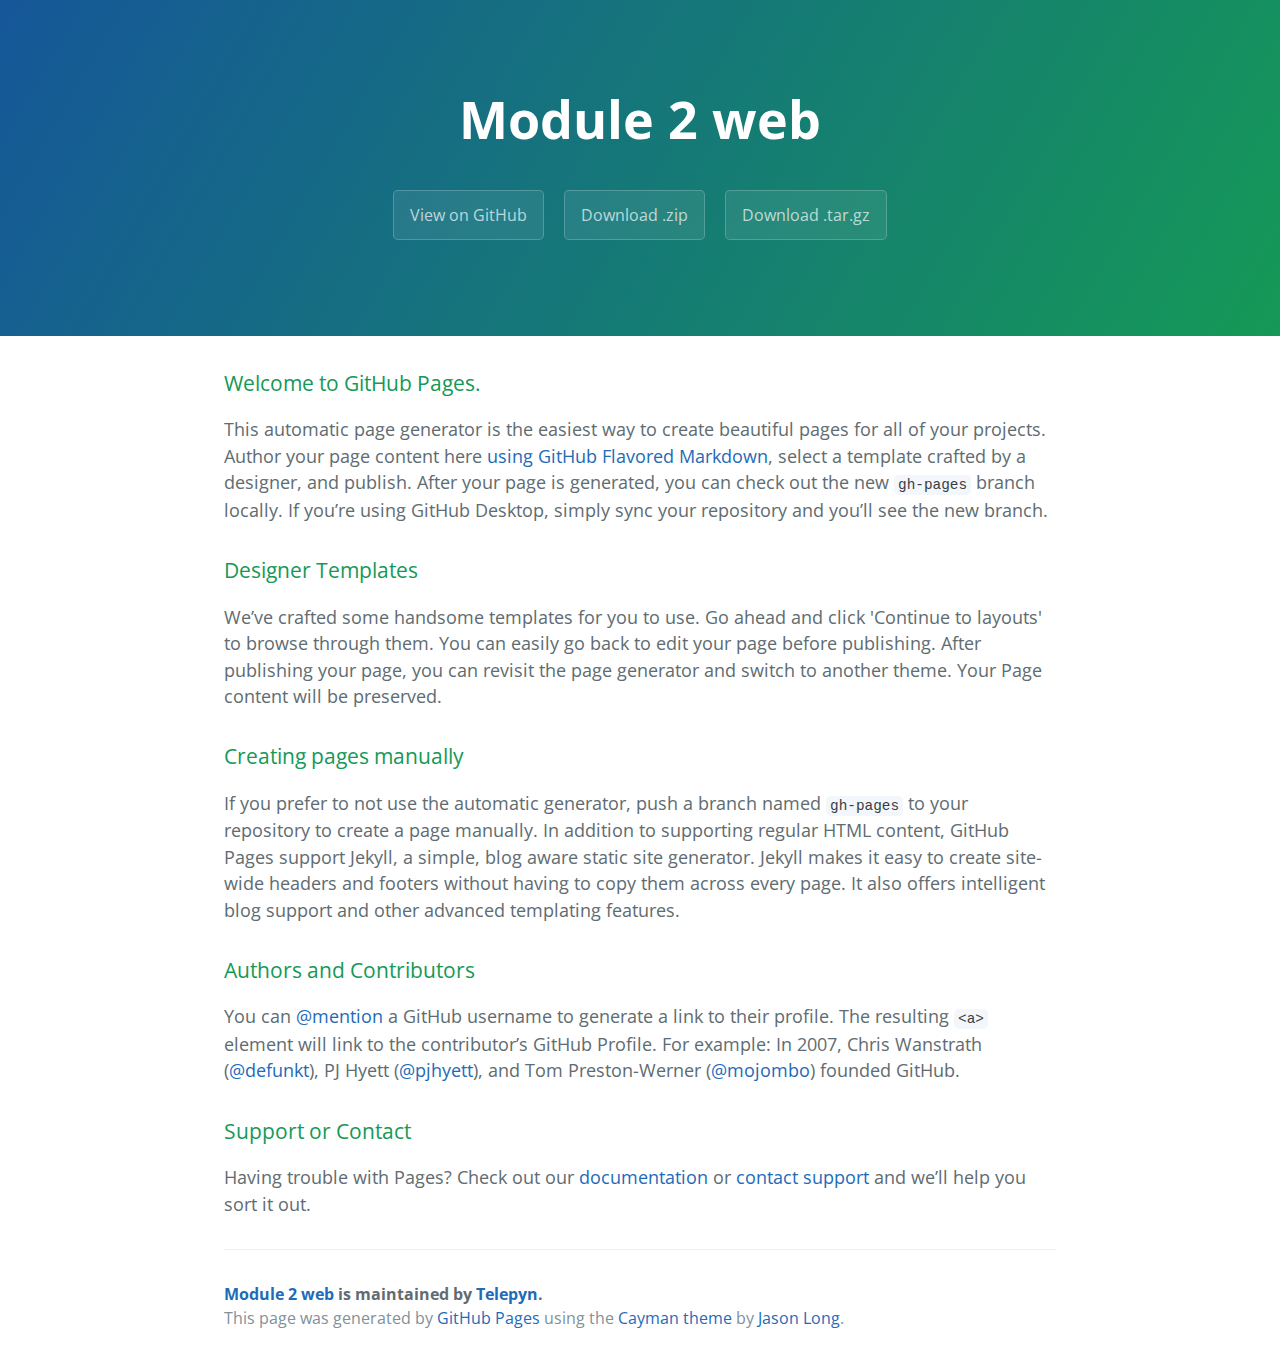
<file: index.html>
<!DOCTYPE html>
<html lang="en-us">
  <head>
    <meta charset="UTF-8">
    <title>Module 2 web by Telepyn</title>
    <meta name="viewport" content="width=device-width, initial-scale=1">
    <link rel="stylesheet" type="text/css" href="stylesheets/normalize.css" media="screen">
    <link href='https://fonts.googleapis.com/css?family=Open+Sans:400,700' rel='stylesheet' type='text/css'>
    <link rel="stylesheet" type="text/css" href="stylesheets/stylesheet.css" media="screen">
    <link rel="stylesheet" type="text/css" href="stylesheets/github-light.css" media="screen">
  </head>
  <body>
    <section class="page-header">
      <h1 class="project-name">Module 2 web</h1>
      <h2 class="project-tagline"></h2>
      <a href="https://github.com/Telepyn/module_2_web" class="btn">View on GitHub</a>
      <a href="https://github.com/Telepyn/module_2_web/zipball/master" class="btn">Download .zip</a>
      <a href="https://github.com/Telepyn/module_2_web/tarball/master" class="btn">Download .tar.gz</a>
    </section>

    <section class="main-content">
      <h3>
<a id="welcome-to-github-pages" class="anchor" href="#welcome-to-github-pages" aria-hidden="true"><span aria-hidden="true" class="octicon octicon-link"></span></a>Welcome to GitHub Pages.</h3>

<p>This automatic page generator is the easiest way to create beautiful pages for all of your projects. Author your page content here <a href="https://guides.github.com/features/mastering-markdown/">using GitHub Flavored Markdown</a>, select a template crafted by a designer, and publish. After your page is generated, you can check out the new <code>gh-pages</code> branch locally. If you’re using GitHub Desktop, simply sync your repository and you’ll see the new branch.</p>

<h3>
<a id="designer-templates" class="anchor" href="#designer-templates" aria-hidden="true"><span aria-hidden="true" class="octicon octicon-link"></span></a>Designer Templates</h3>

<p>We’ve crafted some handsome templates for you to use. Go ahead and click 'Continue to layouts' to browse through them. You can easily go back to edit your page before publishing. After publishing your page, you can revisit the page generator and switch to another theme. Your Page content will be preserved.</p>

<h3>
<a id="creating-pages-manually" class="anchor" href="#creating-pages-manually" aria-hidden="true"><span aria-hidden="true" class="octicon octicon-link"></span></a>Creating pages manually</h3>

<p>If you prefer to not use the automatic generator, push a branch named <code>gh-pages</code> to your repository to create a page manually. In addition to supporting regular HTML content, GitHub Pages support Jekyll, a simple, blog aware static site generator. Jekyll makes it easy to create site-wide headers and footers without having to copy them across every page. It also offers intelligent blog support and other advanced templating features.</p>

<h3>
<a id="authors-and-contributors" class="anchor" href="#authors-and-contributors" aria-hidden="true"><span aria-hidden="true" class="octicon octicon-link"></span></a>Authors and Contributors</h3>

<p>You can <a href="https://help.github.com/articles/basic-writing-and-formatting-syntax/#mentioning-users-and-teams" class="user-mention">@mention</a> a GitHub username to generate a link to their profile. The resulting <code>&lt;a&gt;</code> element will link to the contributor’s GitHub Profile. For example: In 2007, Chris Wanstrath (<a href="https://github.com/defunkt" class="user-mention">@defunkt</a>), PJ Hyett (<a href="https://github.com/pjhyett" class="user-mention">@pjhyett</a>), and Tom Preston-Werner (<a href="https://github.com/mojombo" class="user-mention">@mojombo</a>) founded GitHub.</p>

<h3>
<a id="support-or-contact" class="anchor" href="#support-or-contact" aria-hidden="true"><span aria-hidden="true" class="octicon octicon-link"></span></a>Support or Contact</h3>

<p>Having trouble with Pages? Check out our <a href="https://help.github.com/pages">documentation</a> or <a href="https://github.com/contact">contact support</a> and we’ll help you sort it out.</p>

      <footer class="site-footer">
        <span class="site-footer-owner"><a href="https://github.com/Telepyn/module_2_web">Module 2 web</a> is maintained by <a href="https://github.com/Telepyn">Telepyn</a>.</span>

        <span class="site-footer-credits">This page was generated by <a href="https://pages.github.com">GitHub Pages</a> using the <a href="https://github.com/jasonlong/cayman-theme">Cayman theme</a> by <a href="https://twitter.com/jasonlong">Jason Long</a>.</span>
      </footer>

    </section>

  
  </body>
</html>
</file>
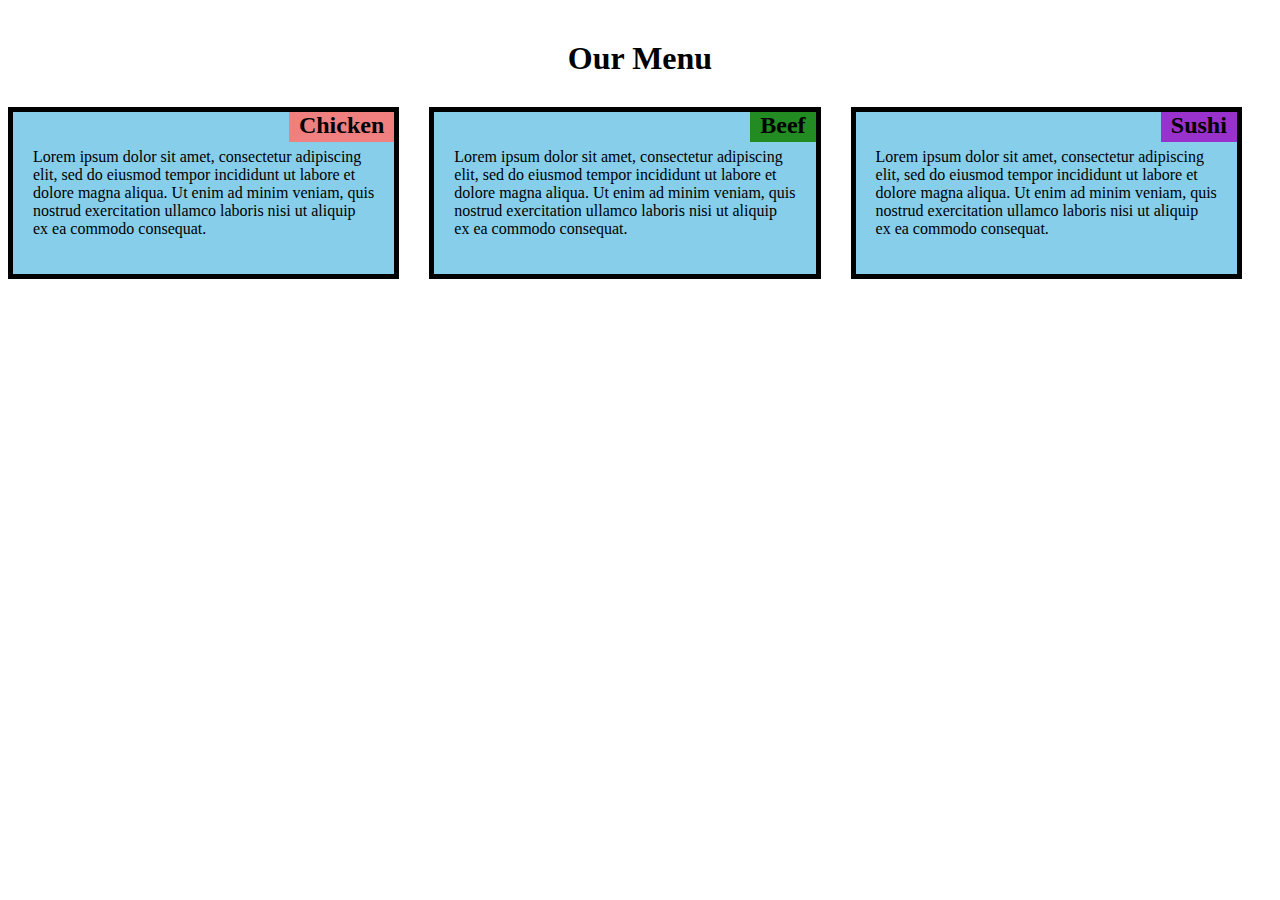
<file: module2-solution/index.html>
<!DOCTYPE html>
<html>
    <head>
    <meta charset="utf-8">
    <meta name="viewport" content="width=device-width, initial-scale=1">
    <title>Assignment for Module 2</title>
    <link rel="stylesheet" href="css/styles.css">
</head>
<body>
    <h1>Our Menu</h1>
    <div class="box__wrapper">
        <div class="box">
            <h2 class="box__title box__title_red">Chicken</h2>
            <p>Lorem ipsum dolor sit amet, consectetur adipiscing elit, sed do eiusmod tempor incididunt ut labore et dolore magna aliqua. Ut enim ad minim veniam, quis nostrud exercitation ullamco laboris nisi ut aliquip ex ea commodo consequat.</p>
        </div>
  	</div>
    <div class="box__wrapper">
        <div class="box">
            <h2 class="box__title box__title_green">Beef</h2>
            <p>Lorem ipsum dolor sit amet, consectetur adipiscing elit, sed do eiusmod tempor incididunt ut labore et dolore magna aliqua. Ut enim ad minim veniam, quis nostrud exercitation ullamco laboris nisi ut aliquip ex ea commodo consequat.</p>
        </div>
    </div>
    <div class="box__wrapper">
        <div class="box">
            <h2 class="box__title box__title_pink">Sushi</h2>
            <p>Lorem ipsum dolor sit amet, consectetur adipiscing elit, sed do eiusmod tempor incididunt ut labore et dolore magna aliqua. Ut enim ad minim veniam, quis nostrud exercitation ullamco laboris nisi ut aliquip ex ea commodo consequat.</p>
        </div>
    </div>
</body>
</html>
</file>
<file: stylesheets/stylesheet.css>
* {
  box-sizing: border-box; }

body {
  padding: 0;
  margin: 0;
  font-family: "Open Sans", "Helvetica Neue", Helvetica, Arial, sans-serif;
  font-size: 16px;
  line-height: 1.5;
  color: #606c71; }

a {
  color: #1e6bb8;
  text-decoration: none; }
  a:hover {
    text-decoration: underline; }

.btn {
  display: inline-block;
  margin-bottom: 1rem;
  color: rgba(255, 255, 255, 0.7);
  background-color: rgba(255, 255, 255, 0.08);
  border-color: rgba(255, 255, 255, 0.2);
  border-style: solid;
  border-width: 1px;
  border-radius: 0.3rem;
  transition: color 0.2s, background-color 0.2s, border-color 0.2s; }
  .btn + .btn {
    margin-left: 1rem; }

.btn:hover {
  color: rgba(255, 255, 255, 0.8);
  text-decoration: none;
  background-color: rgba(255, 255, 255, 0.2);
  border-color: rgba(255, 255, 255, 0.3); }

@media screen and (min-width: 64em) {
  .btn {
    padding: 0.75rem 1rem; } }

@media screen and (min-width: 42em) and (max-width: 64em) {
  .btn {
    padding: 0.6rem 0.9rem;
    font-size: 0.9rem; } }

@media screen and (max-width: 42em) {
  .btn {
    display: block;
    width: 100%;
    padding: 0.75rem;
    font-size: 0.9rem; }
    .btn + .btn {
      margin-top: 1rem;
      margin-left: 0; } }

.page-header {
  color: #fff;
  text-align: center;
  background-color: #159957;
  background-image: linear-gradient(120deg, #155799, #159957); }

@media screen and (min-width: 64em) {
  .page-header {
    padding: 5rem 6rem; } }

@media screen and (min-width: 42em) and (max-width: 64em) {
  .page-header {
    padding: 3rem 4rem; } }

@media screen and (max-width: 42em) {
  .page-header {
    padding: 2rem 1rem; } }

.project-name {
  margin-top: 0;
  margin-bottom: 0.1rem; }

@media screen and (min-width: 64em) {
  .project-name {
    font-size: 3.25rem; } }

@media screen and (min-width: 42em) and (max-width: 64em) {
  .project-name {
    font-size: 2.25rem; } }

@media screen and (max-width: 42em) {
  .project-name {
    font-size: 1.75rem; } }

.project-tagline {
  margin-bottom: 2rem;
  font-weight: normal;
  opacity: 0.7; }

@media screen and (min-width: 64em) {
  .project-tagline {
    font-size: 1.25rem; } }

@media screen and (min-width: 42em) and (max-width: 64em) {
  .project-tagline {
    font-size: 1.15rem; } }

@media screen and (max-width: 42em) {
  .project-tagline {
    font-size: 1rem; } }

.main-content :first-child {
  margin-top: 0; }
.main-content img {
  max-width: 100%; }
.main-content h1, .main-content h2, .main-content h3, .main-content h4, .main-content h5, .main-content h6 {
  margin-top: 2rem;
  margin-bottom: 1rem;
  font-weight: normal;
  color: #159957; }
.main-content p {
  margin-bottom: 1em; }
.main-content code {
  padding: 2px 4px;
  font-family: Consolas, "Liberation Mono", Menlo, Courier, monospace;
  font-size: 0.9rem;
  color: #383e41;
  background-color: #f3f6fa;
  border-radius: 0.3rem; }
.main-content pre {
  padding: 0.8rem;
  margin-top: 0;
  margin-bottom: 1rem;
  font: 1rem Consolas, "Liberation Mono", Menlo, Courier, monospace;
  color: #567482;
  word-wrap: normal;
  background-color: #f3f6fa;
  border: solid 1px #dce6f0;
  border-radius: 0.3rem; }
  .main-content pre > code {
    padding: 0;
    margin: 0;
    font-size: 0.9rem;
    color: #567482;
    word-break: normal;
    white-space: pre;
    background: transparent;
    border: 0; }
.main-content .highlight {
  margin-bottom: 1rem; }
  .main-content .highlight pre {
    margin-bottom: 0;
    word-break: normal; }
.main-content .highlight pre, .main-content pre {
  padding: 0.8rem;
  overflow: auto;
  font-size: 0.9rem;
  line-height: 1.45;
  border-radius: 0.3rem; }
.main-content pre code, .main-content pre tt {
  display: inline;
  max-width: initial;
  padding: 0;
  margin: 0;
  overflow: initial;
  line-height: inherit;
  word-wrap: normal;
  background-color: transparent;
  border: 0; }
  .main-content pre code:before, .main-content pre code:after, .main-content pre tt:before, .main-content pre tt:after {
    content: normal; }
.main-content ul, .main-content ol {
  margin-top: 0; }
.main-content blockquote {
  padding: 0 1rem;
  margin-left: 0;
  color: #819198;
  border-left: 0.3rem solid #dce6f0; }
  .main-content blockquote > :first-child {
    margin-top: 0; }
  .main-content blockquote > :last-child {
    margin-bottom: 0; }
.main-content table {
  display: block;
  width: 100%;
  overflow: auto;
  word-break: normal;
  word-break: keep-all; }
  .main-content table th {
    font-weight: bold; }
  .main-content table th, .main-content table td {
    padding: 0.5rem 1rem;
    border: 1px solid #e9ebec; }
.main-content dl {
  padding: 0; }
  .main-content dl dt {
    padding: 0;
    margin-top: 1rem;
    font-size: 1rem;
    font-weight: bold; }
  .main-content dl dd {
    padding: 0;
    margin-bottom: 1rem; }
.main-content hr {
  height: 2px;
  padding: 0;
  margin: 1rem 0;
  background-color: #eff0f1;
  border: 0; }

@media screen and (min-width: 64em) {
  .main-content {
    max-width: 64rem;
    padding: 2rem 6rem;
    margin: 0 auto;
    font-size: 1.1rem; } }

@media screen and (min-width: 42em) and (max-width: 64em) {
  .main-content {
    padding: 2rem 4rem;
    font-size: 1.1rem; } }

@media screen and (max-width: 42em) {
  .main-content {
    padding: 2rem 1rem;
    font-size: 1rem; } }

.site-footer {
  padding-top: 2rem;
  margin-top: 2rem;
  border-top: solid 1px #eff0f1; }

.site-footer-owner {
  display: block;
  font-weight: bold; }

.site-footer-credits {
  color: #819198; }

@media screen and (min-width: 64em) {
  .site-footer {
    font-size: 1rem; } }

@media screen and (min-width: 42em) and (max-width: 64em) {
  .site-footer {
    font-size: 1rem; } }

@media screen and (max-width: 42em) {
  .site-footer {
    font-size: 0.9rem; } }
</file>
<file: stylesheets/github-light.css>
/*
The MIT License (MIT)

Copyright (c) 2015 GitHub, Inc.

Permission is hereby granted, free of charge, to any person obtaining a copy
of this software and associated documentation files (the "Software"), to deal
in the Software without restriction, including without limitation the rights
to use, copy, modify, merge, publish, distribute, sublicense, and/or sell
copies of the Software, and to permit persons to whom the Software is
furnished to do so, subject to the following conditions:

The above copyright notice and this permission notice shall be included in all
copies or substantial portions of the Software.

THE SOFTWARE IS PROVIDED "AS IS", WITHOUT WARRANTY OF ANY KIND, EXPRESS OR
IMPLIED, INCLUDING BUT NOT LIMITED TO THE WARRANTIES OF MERCHANTABILITY,
FITNESS FOR A PARTICULAR PURPOSE AND NONINFRINGEMENT. IN NO EVENT SHALL THE
AUTHORS OR COPYRIGHT HOLDERS BE LIABLE FOR ANY CLAIM, DAMAGES OR OTHER
LIABILITY, WHETHER IN AN ACTION OF CONTRACT, TORT OR OTHERWISE, ARISING FROM,
OUT OF OR IN CONNECTION WITH THE SOFTWARE OR THE USE OR OTHER DEALINGS IN THE
SOFTWARE.

*/

.pl-c /* comment */ {
  color: #969896;
}

.pl-c1      /* constant, markup.raw, meta.diff.header, meta.module-reference, meta.property-name, support, support.constant, support.variable, variable.other.constant */,
.pl-s .pl-v /* string variable */ {
  color: #0086b3;
}

.pl-e  /* entity */,
.pl-en /* entity.name */ {
  color: #795da3;
}

.pl-s .pl-s1 /* string source */,
.pl-smi      /* storage.modifier.import, storage.modifier.package, storage.type.java, variable.other, variable.parameter.function */ {
  color: #333;
}

.pl-ent /* entity.name.tag */ {
  color: #63a35c;
}

.pl-k /* keyword, storage, storage.type */ {
  color: #a71d5d;
}

.pl-pds              /* punctuation.definition.string, string.regexp.character-class */,
.pl-s                /* string */,
.pl-s .pl-pse .pl-s1 /* string punctuation.section.embedded source */,
.pl-sr               /* string.regexp */,
.pl-sr .pl-cce       /* string.regexp constant.character.escape */,
.pl-sr .pl-sra       /* string.regexp string.regexp.arbitrary-repitition */,
.pl-sr .pl-sre       /* string.regexp source.ruby.embedded */ {
  color: #183691;
}

.pl-v /* variable */ {
  color: #ed6a43;
}

.pl-id /* invalid.deprecated */ {
  color: #b52a1d;
}

.pl-ii /* invalid.illegal */ {
  background-color: #b52a1d;
  color: #f8f8f8;
}

.pl-sr .pl-cce /* string.regexp constant.character.escape */ {
  color: #63a35c;
  font-weight: bold;
}

.pl-ml /* markup.list */ {
  color: #693a17;
}

.pl-mh        /* markup.heading */,
.pl-mh .pl-en /* markup.heading entity.name */,
.pl-ms        /* meta.separator */ {
  color: #1d3e81;
  font-weight: bold;
}

.pl-mq /* markup.quote */ {
  color: #008080;
}

.pl-mi /* markup.italic */ {
  color: #333;
  font-style: italic;
}

.pl-mb /* markup.bold */ {
  color: #333;
  font-weight: bold;
}

.pl-md /* markup.deleted, meta.diff.header.from-file */ {
  background-color: #ffecec;
  color: #bd2c00;
}

.pl-mi1 /* markup.inserted, meta.diff.header.to-file */ {
  background-color: #eaffea;
  color: #55a532;
}

.pl-mdr /* meta.diff.range */ {
  color: #795da3;
  font-weight: bold;
}

.pl-mo /* meta.output */ {
  color: #1d3e81;
}
</file>
<file: module2-solution/css/styles.css>
/********** Base styles **********/
* {
    box-sizing: border-box;
    font-family: 'Zapf Chancery', cursive;
}

h1 {
    text-align: center;
    margin-top: 40px;
    margin-bottom: 30px;
}

.box__wrapper {
    width: 33.33%;
    float: left;
}

.box {
    background-color: #87CEEB;
    border: 5px solid black;
    position: relative;
    margin: 0 30px 15px 0;
    padding: 20px;
    overflow: hidden;
}

.box__title {
    height: 30px;
    margin: 0;
    padding: 0 10px;
    position: absolute;
    top: 0;
    right: 0;
    text-align: center;
}

.box__title_red {
    background-color: #F08080;
}

.box__title_green {
    background-color: #228B22;
}

.box__title_pink {
    background-color: #9932CC;
}


/* Medium devices */
@media (max-width: 992px) {
    .box__wrapper {
        width: 50%;
        float: left;
    }
    .box__wrapper:last-child {
        width: 100%;
        float: left ;
    }
}
@media (max-width: 768px) {
    .box__wrapper {
        width: 100%;
        float: none;
    }
    .box {
        margin: 0 15px 15px;
    }
}
</file>
